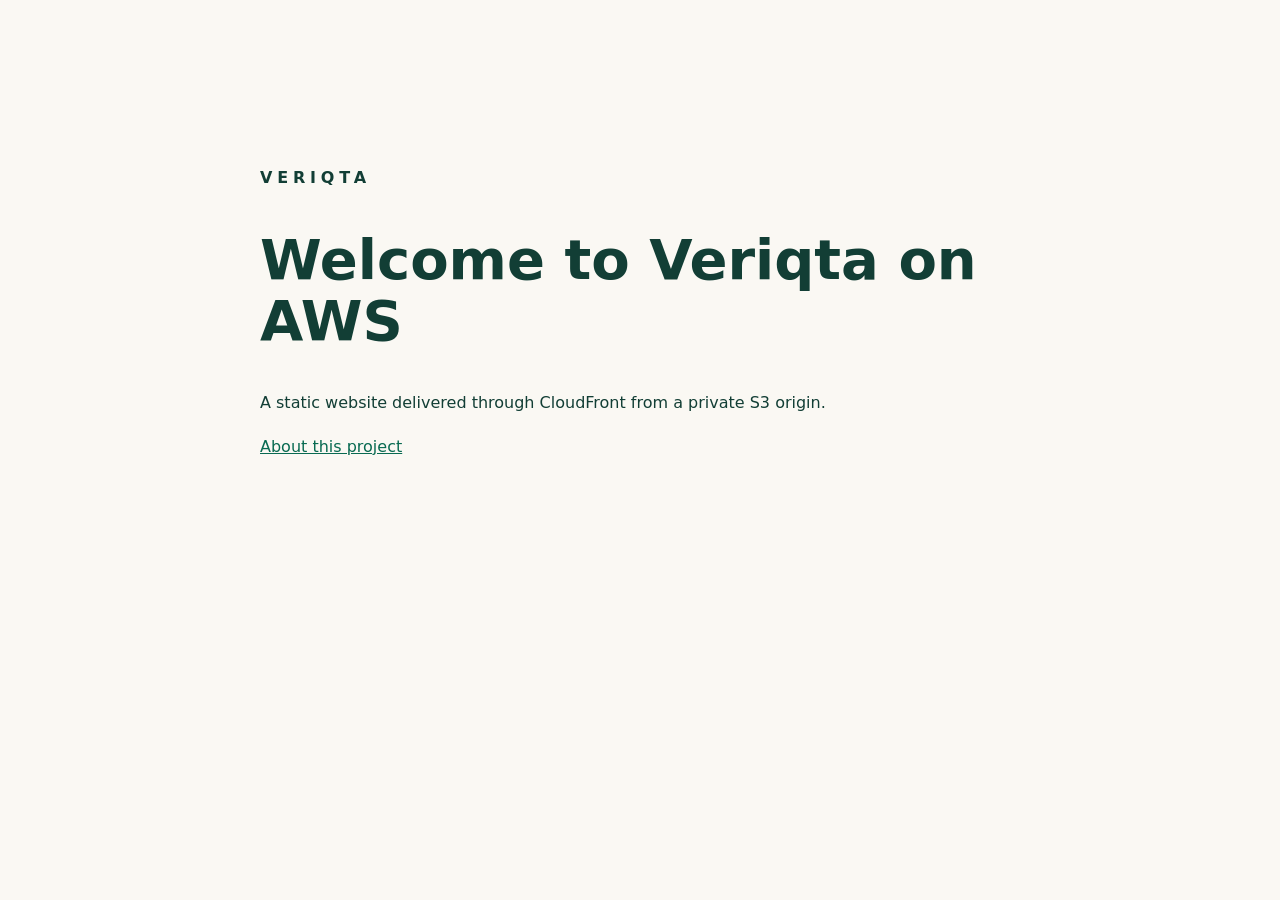
<file: 5. AWS-Hands-On-Projects/site/index.html>
<!doctype html>
<html lang="en">
<head><meta charset="utf-8"><meta name="viewport" content="width=device-width,initial-scale=1"><title>Veriqta on AWS</title><link rel="stylesheet" href="style.css"></head>
<body><main><p class="brand">VERIQTA</p><h1>Welcome to Veriqta on AWS</h1><p>A static website delivered through CloudFront from a private S3 origin.</p><p><a href="about.html">About this project</a></p></main></body>
</html>
</file>
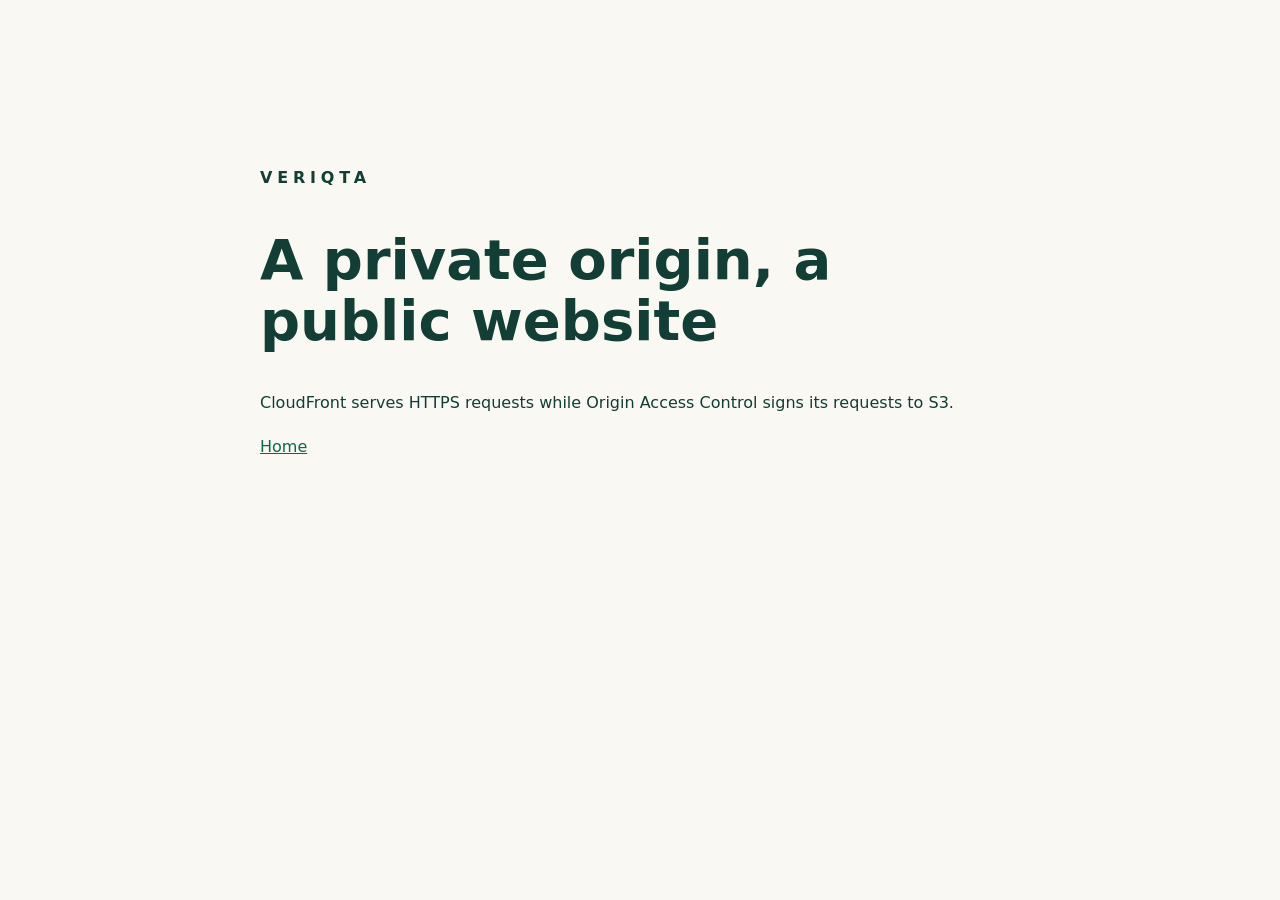
<file: 5. AWS-Hands-On-Projects/site/about.html>
<!doctype html>
<html lang="en"><head><meta charset="utf-8"><meta name="viewport" content="width=device-width,initial-scale=1"><title>About Veriqta on AWS</title><link rel="stylesheet" href="style.css"></head><body><main><p class="brand">VERIQTA</p><h1>A private origin, a public website</h1><p>CloudFront serves HTTPS requests while Origin Access Control signs its requests to S3.</p><p><a href="index.html">Home</a></p></main></body></html>
</file>
<file: 5. AWS-Hands-On-Projects/site/style.css>
:root{font-family:system-ui,sans-serif;color:#123e35;background:#faf8f3}body{margin:0}main{max-width:760px;margin:12vh auto;padding:40px}h1{font-size:clamp(2rem,5vw,3.5rem);line-height:1.1}.brand{letter-spacing:.3em;font-weight:700}p{line-height:1.7}a{color:#086a51}
</file>
